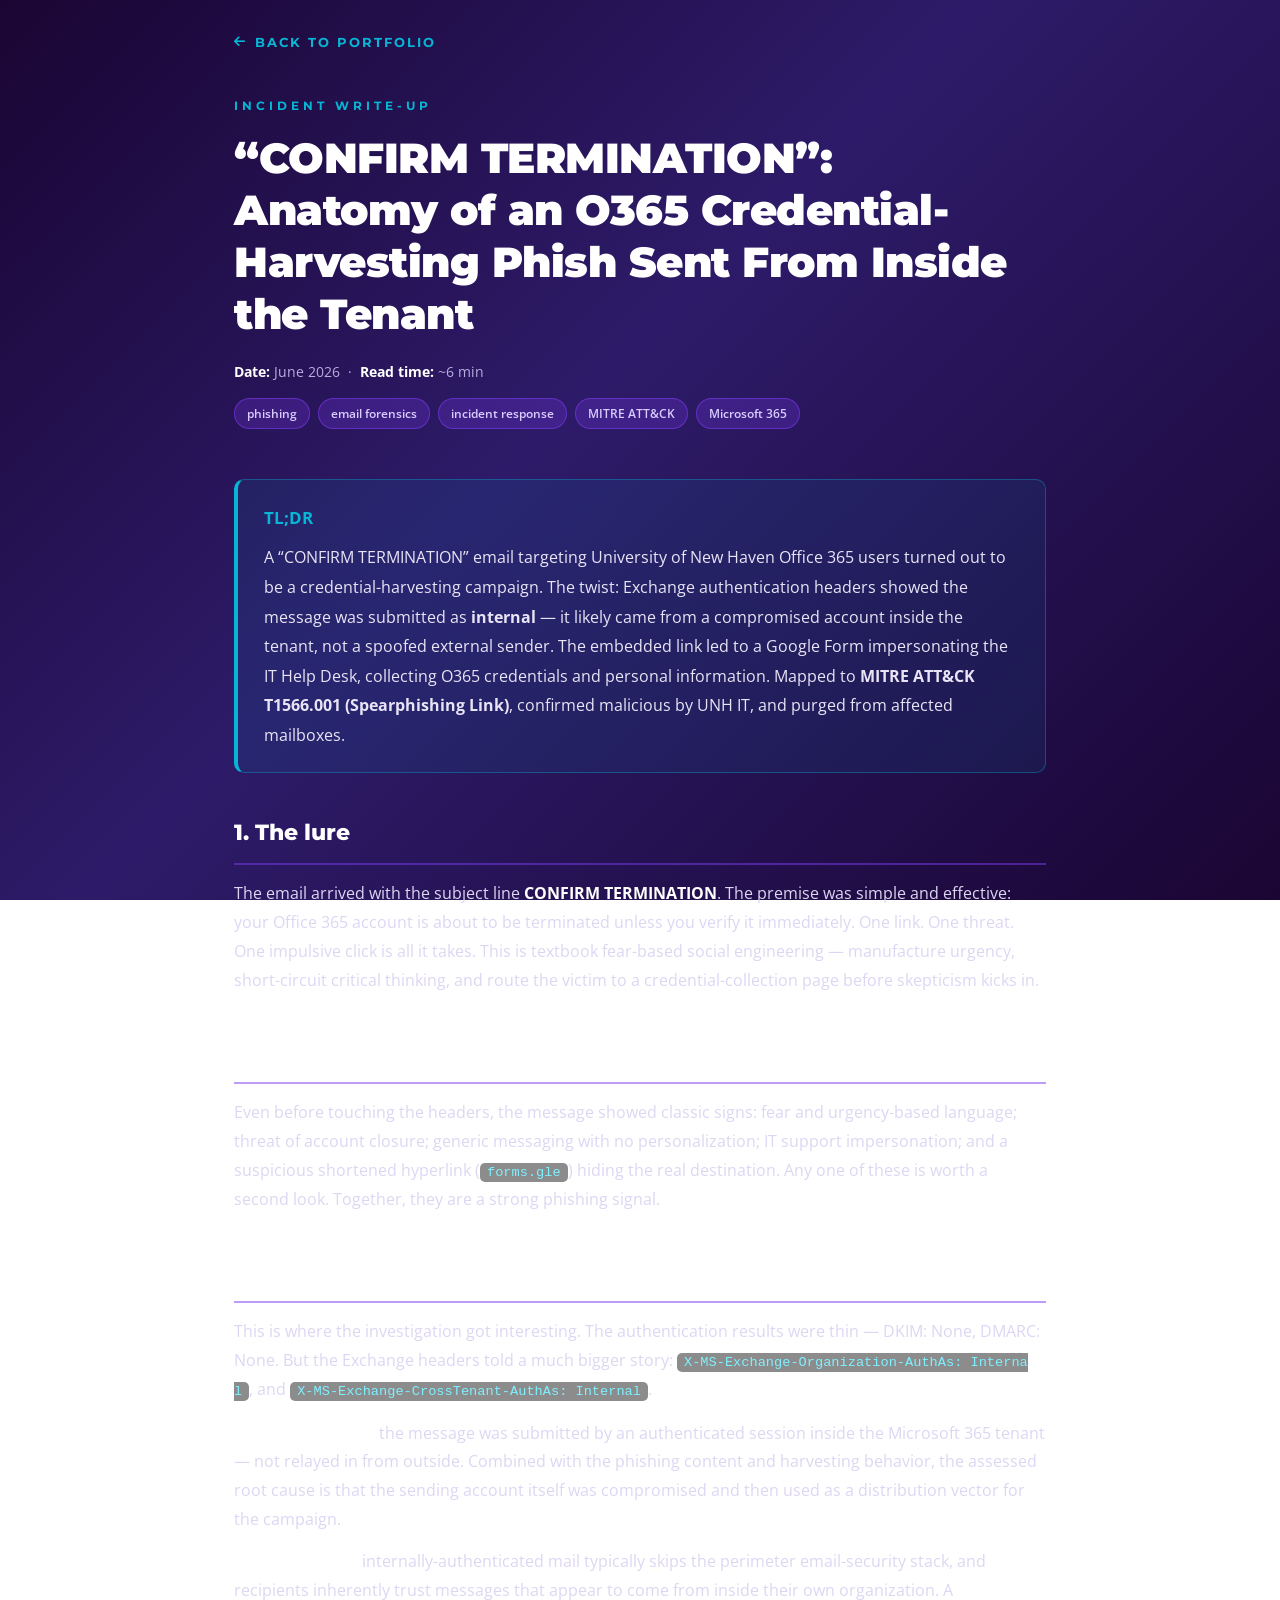
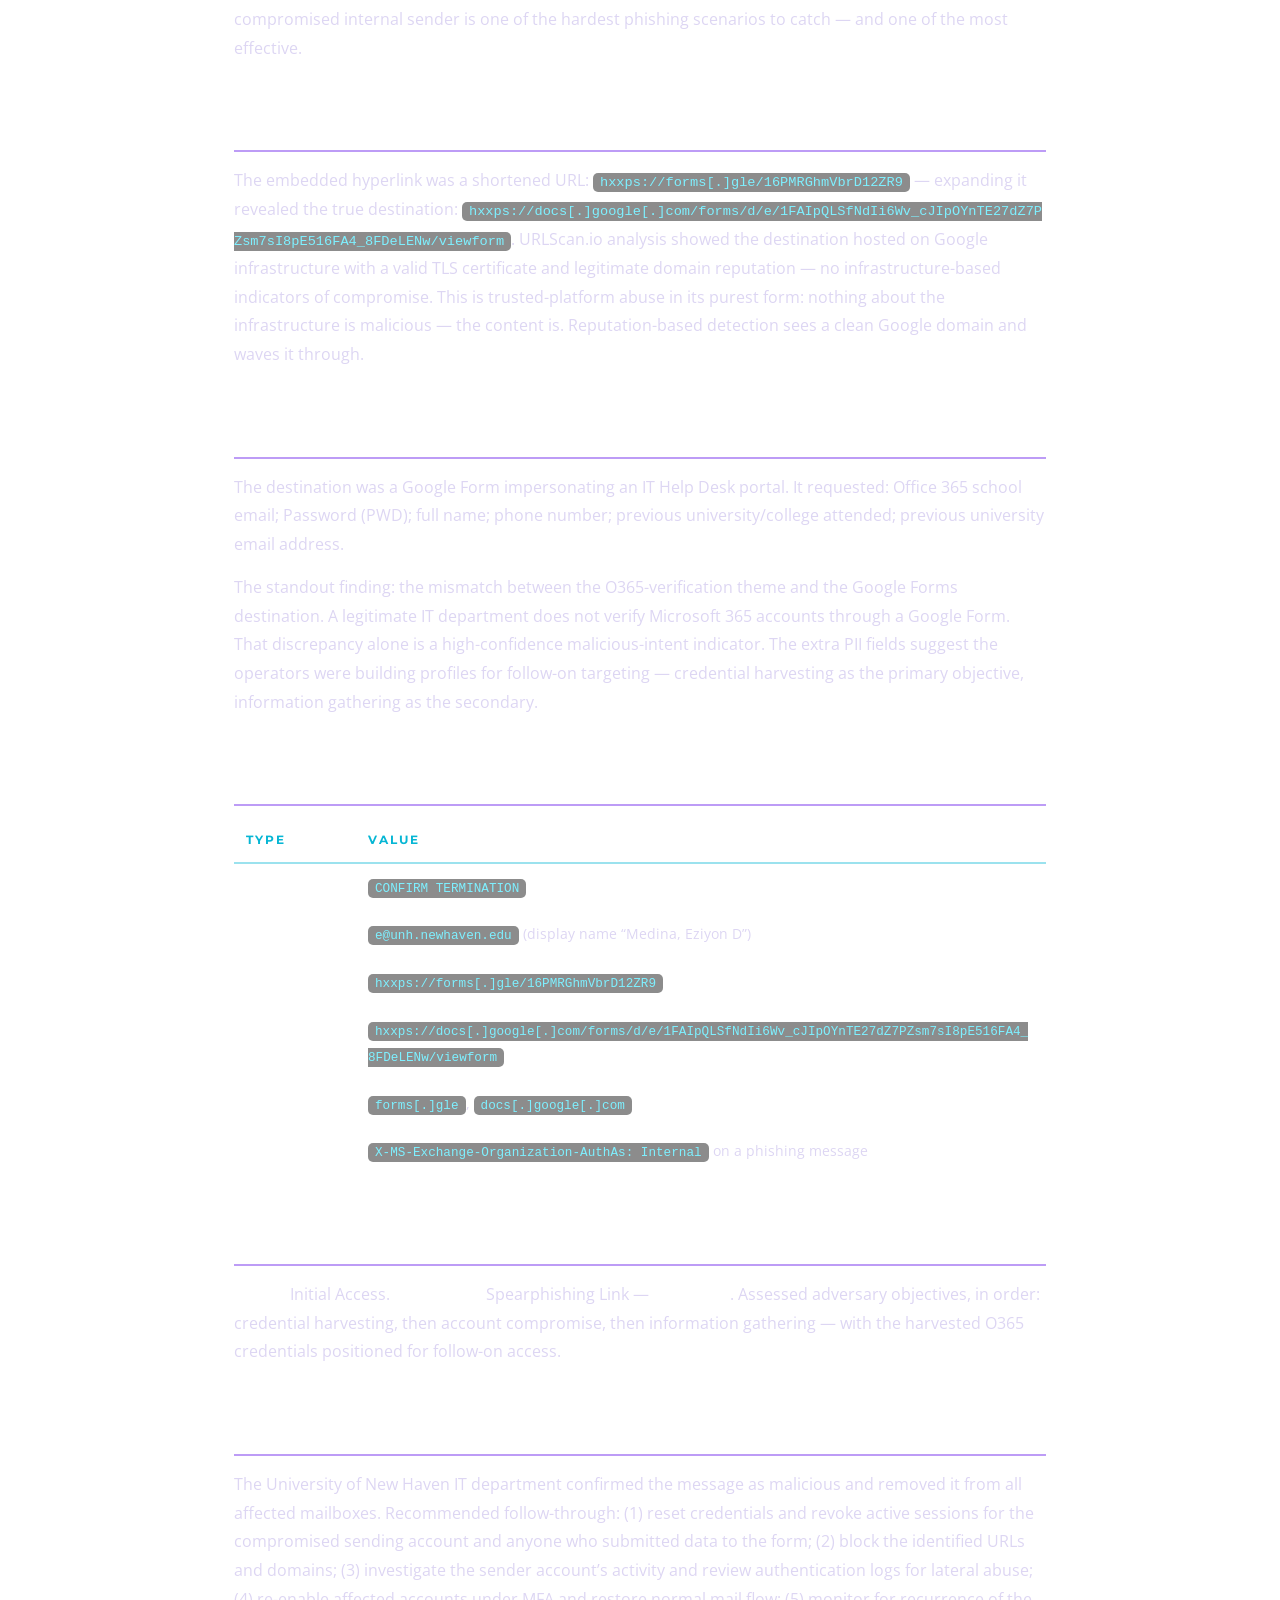
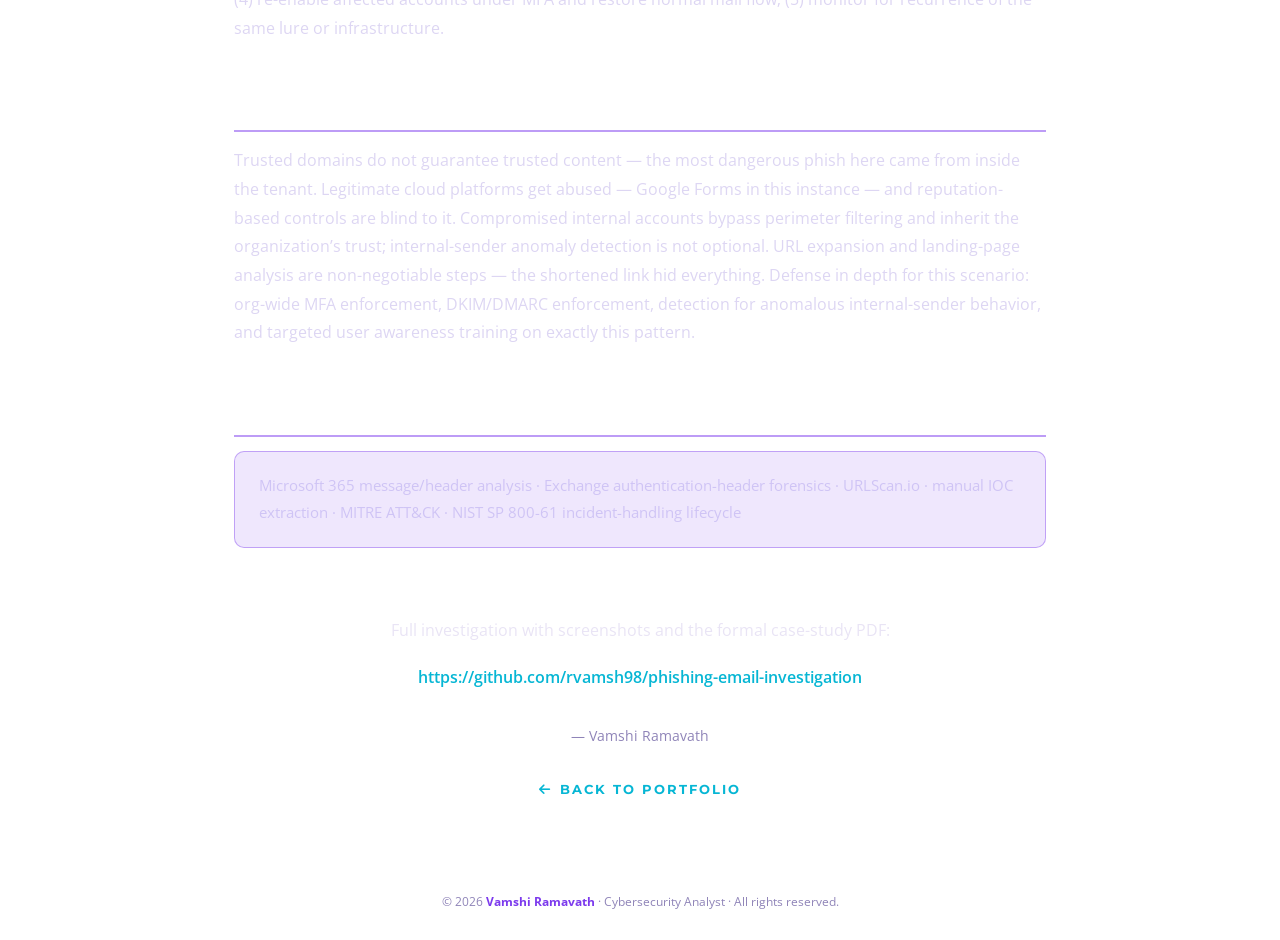
<file: phishing-writeup.html>
<!DOCTYPE html>
<html lang="en">
<head>
  <meta charset="UTF-8"/>
  <meta name="viewport" content="width=device-width, initial-scale=1.0"/>
  <title>&quot;CONFIRM TERMINATION&quot;: Anatomy of an O365 Credential-Harvesting Phish — Vamshi Ramavath</title>
  <link rel="icon" type="image/x-icon" href="favicon.ico">
  <link href="https://fonts.googleapis.com/css2?family=Montserrat:wght@300;400;600;700;900&family=Open+Sans:wght@300;400;600&display=swap" rel="stylesheet"/>
  <link rel="stylesheet" href="https://cdnjs.cloudflare.com/ajax/libs/font-awesome/6.5.0/css/all.min.css"/>
  <style>
    *{margin:0;padding:0;box-sizing:border-box;}
    html{scroll-behavior:smooth;}
    body{font-family:'Open Sans',sans-serif;background:linear-gradient(135deg,#1a0533 0%,#2d1b69 45%,#1a0533 100%);background-attachment:fixed;color:#e9e4f5;line-height:1.85;}
    .topbar{max-width:860px;margin:0 auto;padding:26px 24px 0;}
    .back-link{display:inline-flex;align-items:center;gap:8px;color:#06b6d4;text-decoration:none;font-family:'Montserrat',sans-serif;font-size:0.8rem;font-weight:700;letter-spacing:2px;text-transform:uppercase;}
    .back-link:hover{gap:12px;}
    .article-hero{max-width:860px;margin:0 auto;padding:40px 24px 10px;}
    .article-kicker{font-family:'Montserrat',sans-serif;font-size:0.72rem;font-weight:700;letter-spacing:4px;text-transform:uppercase;color:#06b6d4;margin-bottom:16px;}
    .article-hero h1{font-family:'Montserrat',sans-serif;font-weight:900;color:#fff;font-size:clamp(1.7rem,4vw,2.6rem);line-height:1.25;letter-spacing:-0.5px;margin-bottom:18px;}
    .article-meta{font-size:0.85rem;color:#b8aee0;margin-bottom:8px;}
    .article-meta strong{color:#fff;}
    .tags{display:flex;flex-wrap:wrap;gap:8px;margin-top:14px;}
    .tag{background:rgba(124,58,237,0.25);border:1px solid rgba(124,58,237,0.6);color:#d9ccff;font-size:0.72rem;font-weight:600;padding:4px 12px;border-radius:50px;}
    main.article{max-width:860px;margin:0 auto;padding:30px 24px 20px;}
    .tldr{background:rgba(6,182,212,0.08);border:1px solid rgba(6,182,212,0.35);border-left:4px solid #06b6d4;border-radius:10px;padding:22px 26px;margin:10px 0 40px;}
    .tldr h2{color:#06b6d4;margin-bottom:10px;font-size:1.05rem;}
    section.block{margin-bottom:38px;}
    section.block h2{font-family:'Montserrat',sans-serif;font-weight:800;color:#fff;font-size:1.35rem;margin-bottom:14px;padding-bottom:10px;border-bottom:2px solid rgba(124,58,237,0.5);}
    section.block p{margin-bottom:14px;color:#ddd6f3;font-size:0.97rem;}
    section.block strong{color:#fff;}
    code{font-family:'Courier New',monospace;font-size:0.88em;background:rgba(0,0,0,0.45);color:#7ef0ff;padding:2px 7px;border-radius:5px;word-break:break-all;}
    table.iocs{width:100%;border-collapse:collapse;margin-top:14px;font-size:0.9rem;}
    table.iocs th{text-align:left;font-family:'Montserrat',sans-serif;font-size:0.72rem;letter-spacing:2px;text-transform:uppercase;color:#06b6d4;padding:10px 12px;border-bottom:2px solid rgba(6,182,212,0.4);}
    table.iocs td{padding:10px 12px;border-bottom:1px solid rgba(255,255,255,0.08);vertical-align:top;color:#ddd6f3;}
    table.iocs tr td:first-child{font-weight:700;color:#fff;white-space:nowrap;}
    .tools{background:rgba(124,58,237,0.12);border:1px solid rgba(124,58,237,0.4);border-radius:10px;padding:20px 24px;margin-top:8px;font-size:0.92rem;color:#cfc4f5;}
    .tools strong{color:#fff;}
    .article-footer{max-width:860px;margin:0 auto;padding:10px 24px 60px;text-align:center;}
    .article-footer .repo-link{display:inline-block;margin:18px 0 30px;color:#06b6d4;text-decoration:none;font-weight:600;word-break:break-all;}
    .article-footer .repo-link:hover{text-decoration:underline;}
    .signature{color:#8f84b8;font-size:0.85rem;margin-bottom:26px;}
    footer.site{text-align:center;padding:26px;font-size:0.78rem;color:#8f84b8;border-top:1px solid rgba(255,255,255,0.08);}
    footer.site span{color:#7c3aed;font-weight:700;}
  </style>
</head>
<body>
<div class="topbar"><a href="./" class="back-link"><i class="fas fa-arrow-left"></i> Back to portfolio</a></div>
<header class="article-hero">
<p class="article-kicker">Incident Write-up</p>
<h1>&ldquo;CONFIRM TERMINATION&rdquo;: Anatomy of an O365 Credential-Harvesting Phish Sent From Inside the Tenant</h1>
<p class="article-meta"><strong>Date:</strong> June 2026 &nbsp;·&nbsp; <strong>Read time:</strong> ~6 min</p>
<div class="tags"><span class="tag">phishing</span><span class="tag">email forensics</span><span class="tag">incident response</span><span class="tag">MITRE ATT&amp;CK</span><span class="tag">Microsoft 365</span></div>
</header>
<main class="article">
<div class="tldr"><h2>TL;DR</h2><p>A &ldquo;CONFIRM TERMINATION&rdquo; email targeting University of New Haven Office 365 users turned out to be a credential-harvesting campaign. The twist: Exchange authentication headers showed the message was submitted as <strong>internal</strong> &mdash; it likely came from a compromised account inside the tenant, not a spoofed external sender. The embedded link led to a Google Form impersonating the IT Help Desk, collecting O365 credentials and personal information. Mapped to <strong>MITRE ATT&amp;CK T1566.001 (Spearphishing Link)</strong>, confirmed malicious by UNH IT, and purged from affected mailboxes.</p></div>
<section class="block"><h2>1. The lure</h2><p>The email arrived with the subject line <strong>CONFIRM TERMINATION</strong>. The premise was simple and effective: your Office 365 account is about to be terminated unless you verify it immediately. One link. One threat. One impulsive click is all it takes. This is textbook fear-based social engineering &mdash; manufacture urgency, short-circuit critical thinking, and route the victim to a credential-collection page before skepticism kicks in.</p></section>
<section class="block"><h2>2. First look: phishing indicators</h2><p>Even before touching the headers, the message showed classic signs: fear and urgency-based language; threat of account closure; generic messaging with no personalization; IT support impersonation; and a suspicious shortened hyperlink (<code>forms.gle</code>) hiding the real destination. Any one of these is worth a second look. Together, they are a strong phishing signal.</p></section>
<section class="block"><h2>3. Under the hood: email header forensics</h2><p>This is where the investigation got interesting. The authentication results were thin &mdash; DKIM: None, DMARC: None. But the Exchange headers told a much bigger story: <code>X-MS-Exchange-Organization-AuthAs: Internal</code>, and <code>X-MS-Exchange-CrossTenant-AuthAs: Internal</code>.</p><p><strong>What this means:</strong> the message was submitted by an authenticated session inside the Microsoft 365 tenant &mdash; not relayed in from outside. Combined with the phishing content and harvesting behavior, the assessed root cause is that the sending account itself was compromised and then used as a distribution vector for the campaign.</p><p><strong>Why it matters:</strong> internally-authenticated mail typically skips the perimeter email-security stack, and recipients inherently trust messages that appear to come from inside their own organization. A compromised internal sender is one of the hardest phishing scenarios to catch &mdash; and one of the most effective.</p></section>
<section class="block"><h2>4. Following the link</h2><p>The embedded hyperlink was a shortened URL: <code>hxxps://forms[.]gle/16PMRGhmVbrD12ZR9</code> &mdash; expanding it revealed the true destination: <code>hxxps://docs[.]google[.]com/forms/d/e/1FAIpQLSfNdIi6Wv_cJIpOYnTE27dZ7PZsm7sI8pE516FA4_8FDeLENw/viewform</code>. URLScan.io analysis showed the destination hosted on Google infrastructure with a valid TLS certificate and legitimate domain reputation &mdash; no infrastructure-based indicators of compromise. This is trusted-platform abuse in its purest form: nothing about the infrastructure is malicious &mdash; the content is. Reputation-based detection sees a clean Google domain and waves it through.</p></section>
<section class="block"><h2>5. The harvest: landing page analysis</h2><p>The destination was a Google Form impersonating an IT Help Desk portal. It requested: Office 365 school email; Password (PWD); full name; phone number; previous university/college attended; previous university email address.</p><p>The standout finding: the mismatch between the O365-verification theme and the Google Forms destination. A legitimate IT department does not verify Microsoft 365 accounts through a Google Form. That discrepancy alone is a high-confidence malicious-intent indicator. The extra PII fields suggest the operators were building profiles for follow-on targeting &mdash; credential harvesting as the primary objective, information gathering as the secondary.</p></section>
<section class="block"><h2>6. Indicators of Compromise (IOCs) &mdash; defanged for safe sharing</h2><table class="iocs"><thead><tr><th>Type</th><th>Value</th></tr></thead><tbody><tr><td>Email subject</td><td><code>CONFIRM TERMINATION</code></td></tr><tr><td>Sender</td><td><code>e@unh.newhaven.edu</code> (display name &ldquo;Medina, Eziyon D&rdquo;)</td></tr><tr><td>Short URL</td><td><code>hxxps://forms[.]gle/16PMRGhmVbrD12ZR9</code></td></tr><tr><td>Landing page</td><td><code>hxxps://docs[.]google[.]com/forms/d/e/1FAIpQLSfNdIi6Wv_cJIpOYnTE27dZ7PZsm7sI8pE516FA4_8FDeLENw/viewform</code></td></tr><tr><td>Domains</td><td><code>forms[.]gle</code>, <code>docs[.]google[.]com</code></td></tr><tr><td>Auth anomaly</td><td><code>X-MS-Exchange-Organization-AuthAs: Internal</code> on a phishing message</td></tr></tbody></table></section>
<section class="block"><h2>7. MITRE ATT&amp;CK mapping</h2><p><strong>Tactic:</strong> Initial Access. <strong>Technique:</strong> Spearphishing Link &mdash; <strong>T1566.001</strong>. Assessed adversary objectives, in order: credential harvesting, then account compromise, then information gathering &mdash; with the harvested O365 credentials positioned for follow-on access.</p></section>
<section class="block"><h2>8. Containment and remediation (NIST SP 800-61)</h2><p>The University of New Haven IT department confirmed the message as malicious and removed it from all affected mailboxes. Recommended follow-through: (1) reset credentials and revoke active sessions for the compromised sending account and anyone who submitted data to the form; (2) block the identified URLs and domains; (3) investigate the sender account&rsquo;s activity and review authentication logs for lateral abuse; (4) re-enable affected accounts under MFA and restore normal mail flow; (5) monitor for recurrence of the same lure or infrastructure.</p></section>
<section class="block"><h2>9. Lessons learned</h2><p>Trusted domains do not guarantee trusted content &mdash; the most dangerous phish here came from inside the tenant. Legitimate cloud platforms get abused &mdash; Google Forms in this instance &mdash; and reputation-based controls are blind to it. Compromised internal accounts bypass perimeter filtering and inherit the organization&rsquo;s trust; internal-sender anomaly detection is not optional. URL expansion and landing-page analysis are non-negotiable steps &mdash; the shortened link hid everything. Defense in depth for this scenario: org-wide MFA enforcement, DKIM/DMARC enforcement, detection for anomalous internal-sender behavior, and targeted user awareness training on exactly this pattern.</p></section>
<section class="block"><h2>Tools used</h2><div class="tools">Microsoft 365 message/header analysis &middot; Exchange authentication-header forensics &middot; URLScan.io &middot; manual IOC extraction &middot; MITRE ATT&amp;CK &middot; NIST SP 800-61 incident-handling lifecycle</div></section>
</main>
<div class="article-footer"><p>Full investigation with screenshots and the formal case-study PDF:</p><a class="repo-link" href="https://github.com/rvamsh98/phishing-email-investigation" target="_blank">https://github.com/rvamsh98/phishing-email-investigation</a><p class="signature">&mdash; Vamshi Ramavath</p><a href="./" class="back-link"><i class="fas fa-arrow-left"></i> Back to portfolio</a></div>
<footer class="site"><p>&copy; 2026 <span>Vamshi Ramavath</span> &middot; Cybersecurity Analyst &middot; All rights reserved.</p></footer>
</body>
</html>
</file>
